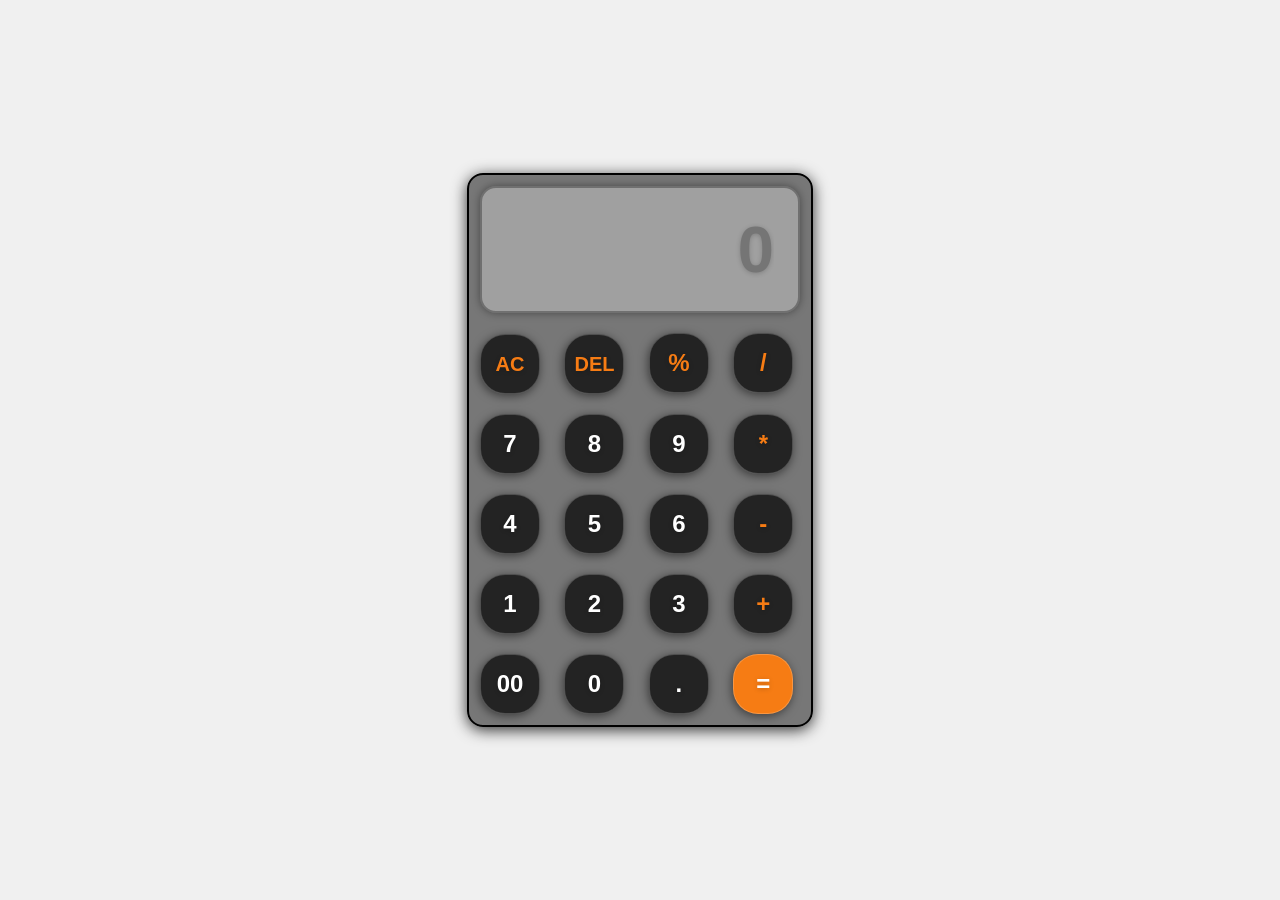
<file: calculator/index.html>
<!DOCTYPE html>
<html lang="en">
<head>
   
    <title>Javascript calculator</title>
    <link rel="stylesheet" href="style.css">
</head>
<body>
    <div class ="calculator">
        <input type = "text" placeholder ="0" id= "inputBox"
        readonly>
        
        <div class="Btn">
                <button class ="operator ac">AC</button>
                <button class ="operator del">DEL</button>
                <button class ="operator">%</button>
                <button class ="operator">/</button>
    </div>   
    <div>
        <button>7</button>
        <button>8</button>
        <button>9</button>
        <button class ="operator">*</button>
    </div>
    <div>
        <button>4</button>
        <button>5</button>
        <button>6</button>
        <button class ="operator">-</button>
    </div>
    <div>
        <button>1</button>
        <button>2</button>
        <button>3</button>
        <button class ="operator">+</button>
    </div>
    <div>
        <button>00</button>
        <button>0</button>
        <button>.</button>
        <button class ="equalBtn">=</button>
    </div>
</div><!--end calculator-->
<script src = "script.js"></script>
</body>
</html>
</file>
<file: calculator/style.css>
*{
    margin:0;
    padding:0;
    box-sizing: border-box;
    font-family: sans-serif;
    font-weight: bold;
}
body{
    width: 100%;
    height:100vh;
    display: flex;
    justify-content: center;
    align-items: center;
    flex-direction :column ;
    background-color: #f0f0f0;
}   
.calculator{
    padding: 1px;
    border: 2px solid #000;
    border-radius: 16px;
    box-shadow: 0px 3px 15px rgba(0 ,0 ,0 , 0.8);
    background:rgba(0 ,0 ,0 ,0.5);
     flex-direction :column ;
}
input{
    width:320px;
    padding:24px;
    margin:10px;
    background: rgba(255,255, 255,0.3);
    box-shadow: 0px 0px 8px rgba(0 ,0 ,0 ,0.4);
    font-size:  65px;
    text-align: right;
    color:#fff;
    border :solid 2px rgba(0, 0, 0, 0.3);
    border-radius: 16px;
    text-shadow: 0px 1px 5px rgba(0, 0, 0 ,0.2);
}   
    input ::placeholder{
        color: #ffff;
    }
    button{
        width:60px;
        height:60px;
        margin:10px;
        color:#fff;
        background:rgba(0,0,0,0.7);
        font-size: 24px;
        cursor:pointer;
        border: solid 1px rgba(255,255,255,0.2);
        border-radius: 25px;
        text-shadow: 0px 1px 5px rgba(0, 0, 0, 0.2);
        box-shadow: -1px 2px 10px rgba(0, 0, 0, 0.5);
    }
    .ac, .del{
        font-size: 20px;
    }
button:hover{
    color:#fff;
    background-color:#f67c14 ;
}
.equalBtn{
    background: #f67c14;
}
.operator{
    color: #f67c14;
}
</file>
